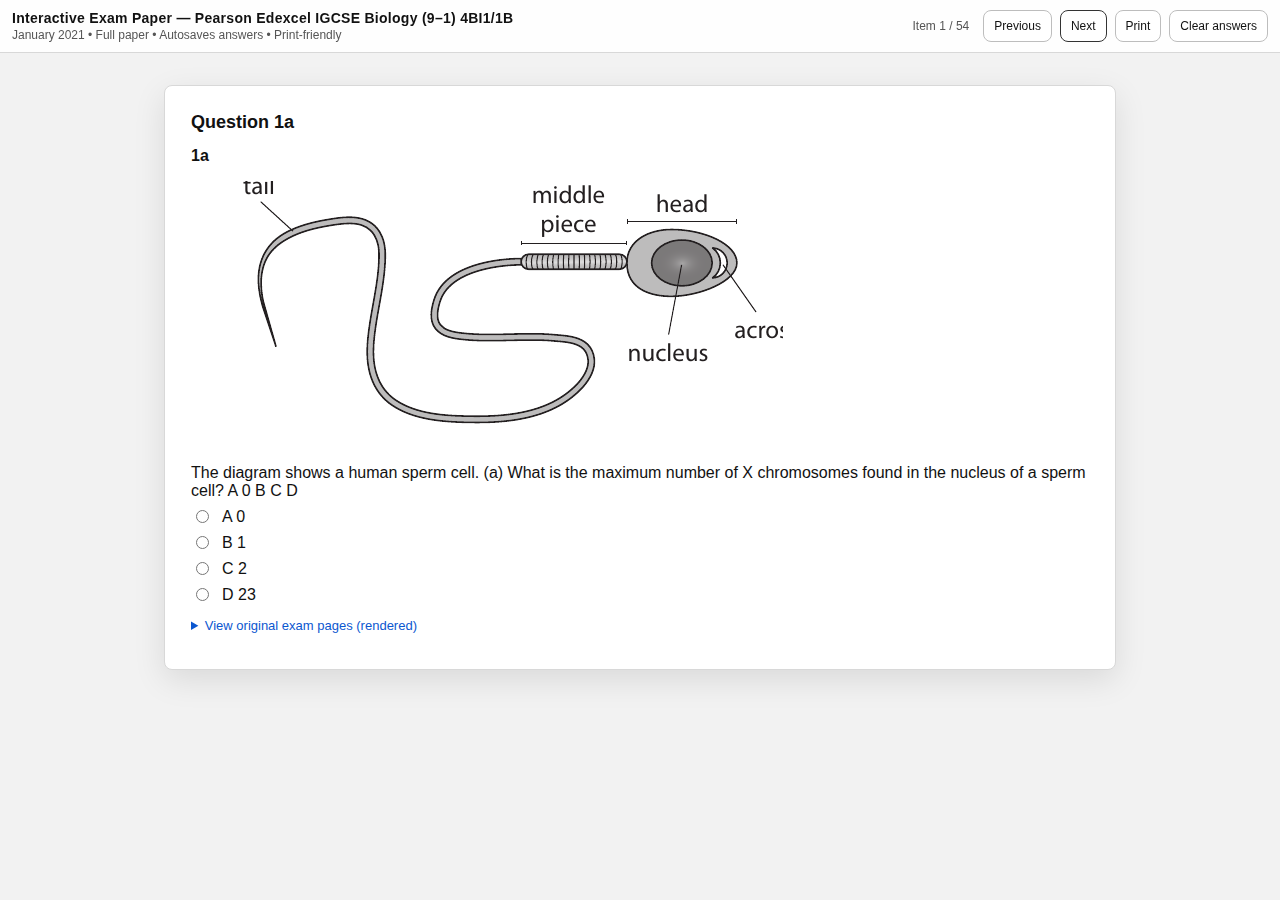
<file: index.html>
<!doctype html>
<html lang="en">
<head>
  <meta charset="utf-8" />
  <meta name="viewport" content="width=device-width, initial-scale=1" />
  <meta http-equiv="refresh" content="0; url=docs/" />
  <title>Redirecting…</title>
</head>
<body>
  <p>Redirecting to <a href="docs/">docs/</a>…</p>
</body>
</html>
</file>
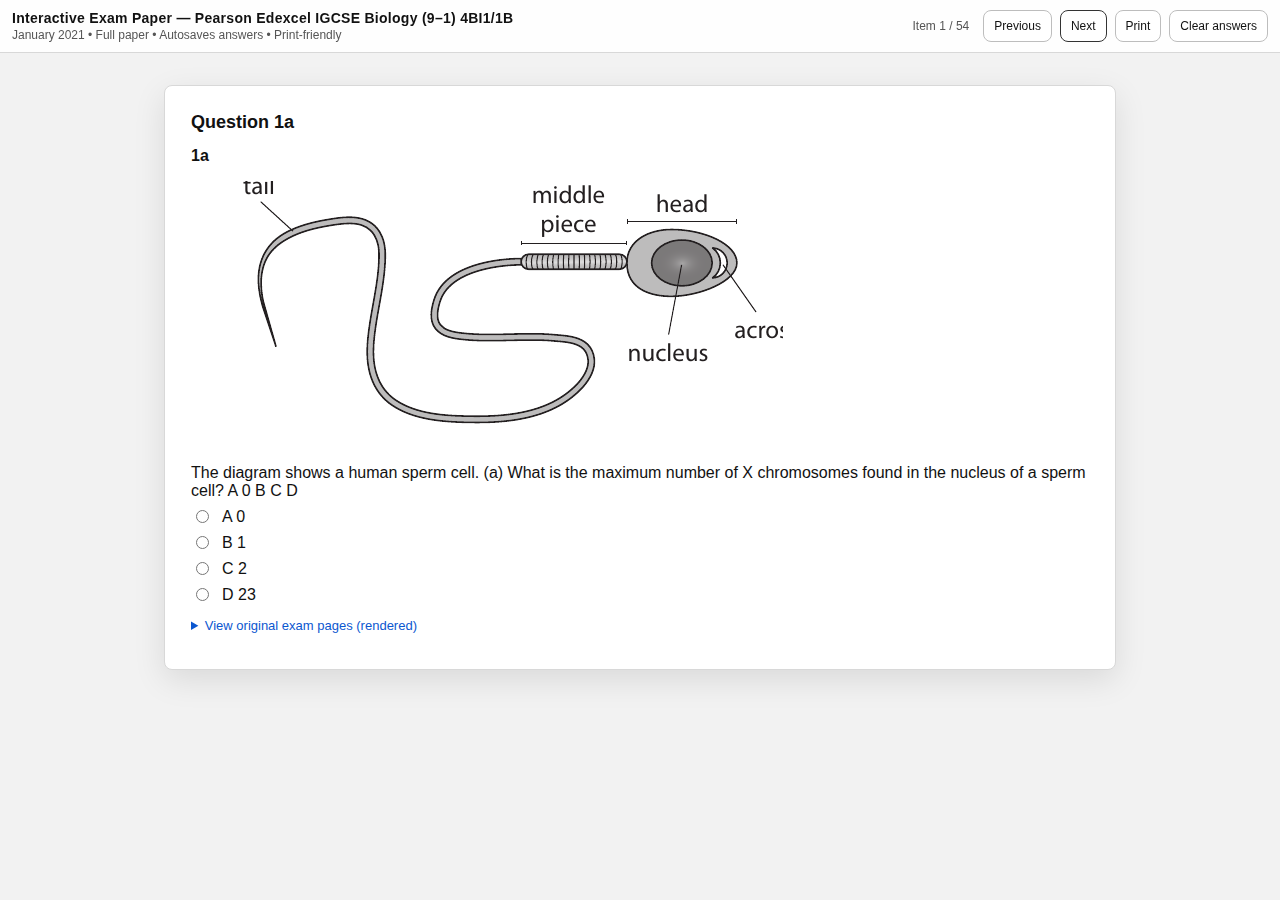
<file: docs/index.html>
<!doctype html>
<html lang="en">
<head>
  <meta charset="utf-8" />
  <meta name="viewport" content="width=device-width, initial-scale=1" />
  <meta name="color-scheme" content="light" />
  <title>Jan 2021 4BI1/1B Biology — Interactive Exam Paper</title>
  <link rel="stylesheet" href="assets/style.css" />
</head>
<body>
  <header class="exam-topbar" role="banner">
    <div class="exam-topbar__left">
      <div class="exam-title">Interactive Exam Paper — Pearson Edexcel IGCSE Biology (9–1) 4BI1/1B</div>
      <div class="exam-subtitle">January 2021 • Full paper • Autosaves answers • Print-friendly</div>
    </div>
    <div class="exam-topbar__right">
      <span class="progress" id="progress">Page – / –</span>
      <button class="btn" id="btnPrev" type="button">Previous</button>
      <button class="btn primary" id="btnNext" type="button">Next</button>
      <button class="btn" id="btnPrint" type="button">Print</button>
      <button class="btn" id="btnClear" type="button">Clear answers</button>
    </div>
  </header>

  <main class="exam-shell" role="main" id="app">
    <div id="pageHost"></div>
  </main>

  <script src="assets/app.js"></script>
</body>
</html>
</file>
<file: docs/assets/style.css>
/* Exam paper styles */
:root{
  --paper:#fff;
  --ink:#111;
  --muted:#555;
  --line:#000;
  --soft:#e9e9e9;
  --accent:#0b57d0;
}

*{box-sizing:border-box}
html,body{height:100%}
body{
  margin:0;
  font-family: Arial, Helvetica, sans-serif;
  color:var(--ink);
  background: #f2f2f2;
}

a{color:var(--accent)}

.exam-shell{
  max-width: 980px;
  margin: 0 auto;
  padding: 18px 14px 60px;
}

.exam-topbar{
  position: sticky;
  top: 0;
  z-index: 50;
  display:flex;
  align-items:center;
  justify-content:space-between;
  gap: 12px;
  padding: 10px 12px;
  background: rgba(255,255,255,.92);
  backdrop-filter: blur(8px);
  border-bottom: 1px solid #d8d8d8;
}

.exam-topbar__left{
  display:flex;
  flex-direction:column;
  gap: 2px;
}

.exam-title{
  font-weight: 700;
  font-size: 14px;
  letter-spacing: .02em;
}

.exam-subtitle{
  font-size: 12px;
  color: var(--muted);
}

.exam-topbar__right{
  display:flex;
  align-items:center;
  gap: 8px;
  flex-wrap: wrap;
  justify-content: flex-end;
}

.btn{
  border:1px solid #bdbdbd;
  background:#fff;
  color:#111;
  padding:8px 10px;
  border-radius: 8px;
  cursor:pointer;
  font-size: 12px;
}
.btn:hover{background:#f7f7f7}
.btn.primary{border-color:#333}

.progress{
  font-size: 12px;
  color: var(--muted);
  padding: 0 6px;
}

.paper{
  background: var(--paper);
  box-shadow: 0 10px 32px rgba(0,0,0,.10);
  border: 1px solid #d8d8d8;
  border-radius: 8px;
  padding: 26px 26px 18px;
  margin-top: 14px;
}

.paper h2{
  margin: 0 0 12px;
  font-size: 18px;
}

.q{
  margin: 14px 0 18px;
}

.q__head{
  display:flex;
  align-items:flex-start;
  justify-content:space-between;
  gap: 12px;
}

.q__num{
  font-weight: 700;
}

.marks{
  white-space: nowrap;
  color: var(--muted);
}

.q p{margin: 8px 0}

.subpart{margin: 10px 0 12px; padding-left: 18px;}
.subpart__label{font-weight: 700; margin-left:-18px; display:inline-block; width: 18px;}

.answer{
  margin-top: 8px;
}

.answer-fields{
  display: grid;
  gap: 10px;
  max-width: 740px;
}

.answer-fields__row{
  display: grid;
  grid-template-columns: 28px 1fr;
  align-items: start;
  gap: 10px;
}

.answer-fields__label{
  font-weight: 700;
  line-height: 1.4;
  padding-top: 6px;
}

.input-short{
  width: min(520px, 100%);
  border: 1px solid #000;
  border-radius: 0;
  padding: 8px;
  font-size: 14px;
}

.text-long{
  width: 100%;
  border: 1px solid #000;
  border-radius: 0;
  padding: 10px;
  min-height: 140px;
  font-size: 14px;
  resize: vertical;
}

.mcq{
  margin-top: 8px;
  display: grid;
  gap: 8px;
}

.choice{
  display:flex;
  align-items:flex-start;
  gap: 10px;
}

.choice input{margin-top: 2px;}
.choice label{cursor:pointer}

.figure{
  margin: 12px 0;
  padding: 10px;
  border: 1px solid #000;
  background: #fff;
}
.figure img{max-width:100%; height:auto; display:block; margin:0 auto; background:#fff;}
.figure .caption{margin-top:8px; color:var(--muted); font-size: 12px;}

/* Rendered source pages (full-paper reference) */
.sources{margin-top: 14px}
.sources > summary{cursor:pointer; color: var(--accent); font-size: 13px}
.sources__pages{margin-top: 12px; display:grid; grid-template-columns: 1fr; gap: 14px}
.source-page{margin:0; border:1px solid #d8d8d8; border-radius: 8px; overflow:hidden; background:#fff}
.source-page img{width:100%; height:auto; display:block; background:#fff}
.source-page .caption{padding: 8px 10px; border-top:1px solid #e6e6e6}
@media (min-width: 820px){
  .sources__pages{grid-template-columns: 1fr 1fr}
}

.table{
  width: 100%;
  border-collapse: collapse;
  margin: 10px 0;
  font-size: 14px;
}
.table th, .table td{
  border: 1px solid #000;
  padding: 8px;
  vertical-align: top;
}
.table th{background: #f3f3f3}

.nav-footer{
  display:flex;
  justify-content:space-between;
  gap: 10px;
  margin-top: 18px;
  padding-top: 12px;
  border-top: 1px solid #d8d8d8;
}

.page-note{font-size: 12px; color: var(--muted)}

@media print{
  body{background:#fff}
  .exam-topbar{display:none}
  .paper{box-shadow:none; border:none; padding:0; margin:0}
}
</file>
